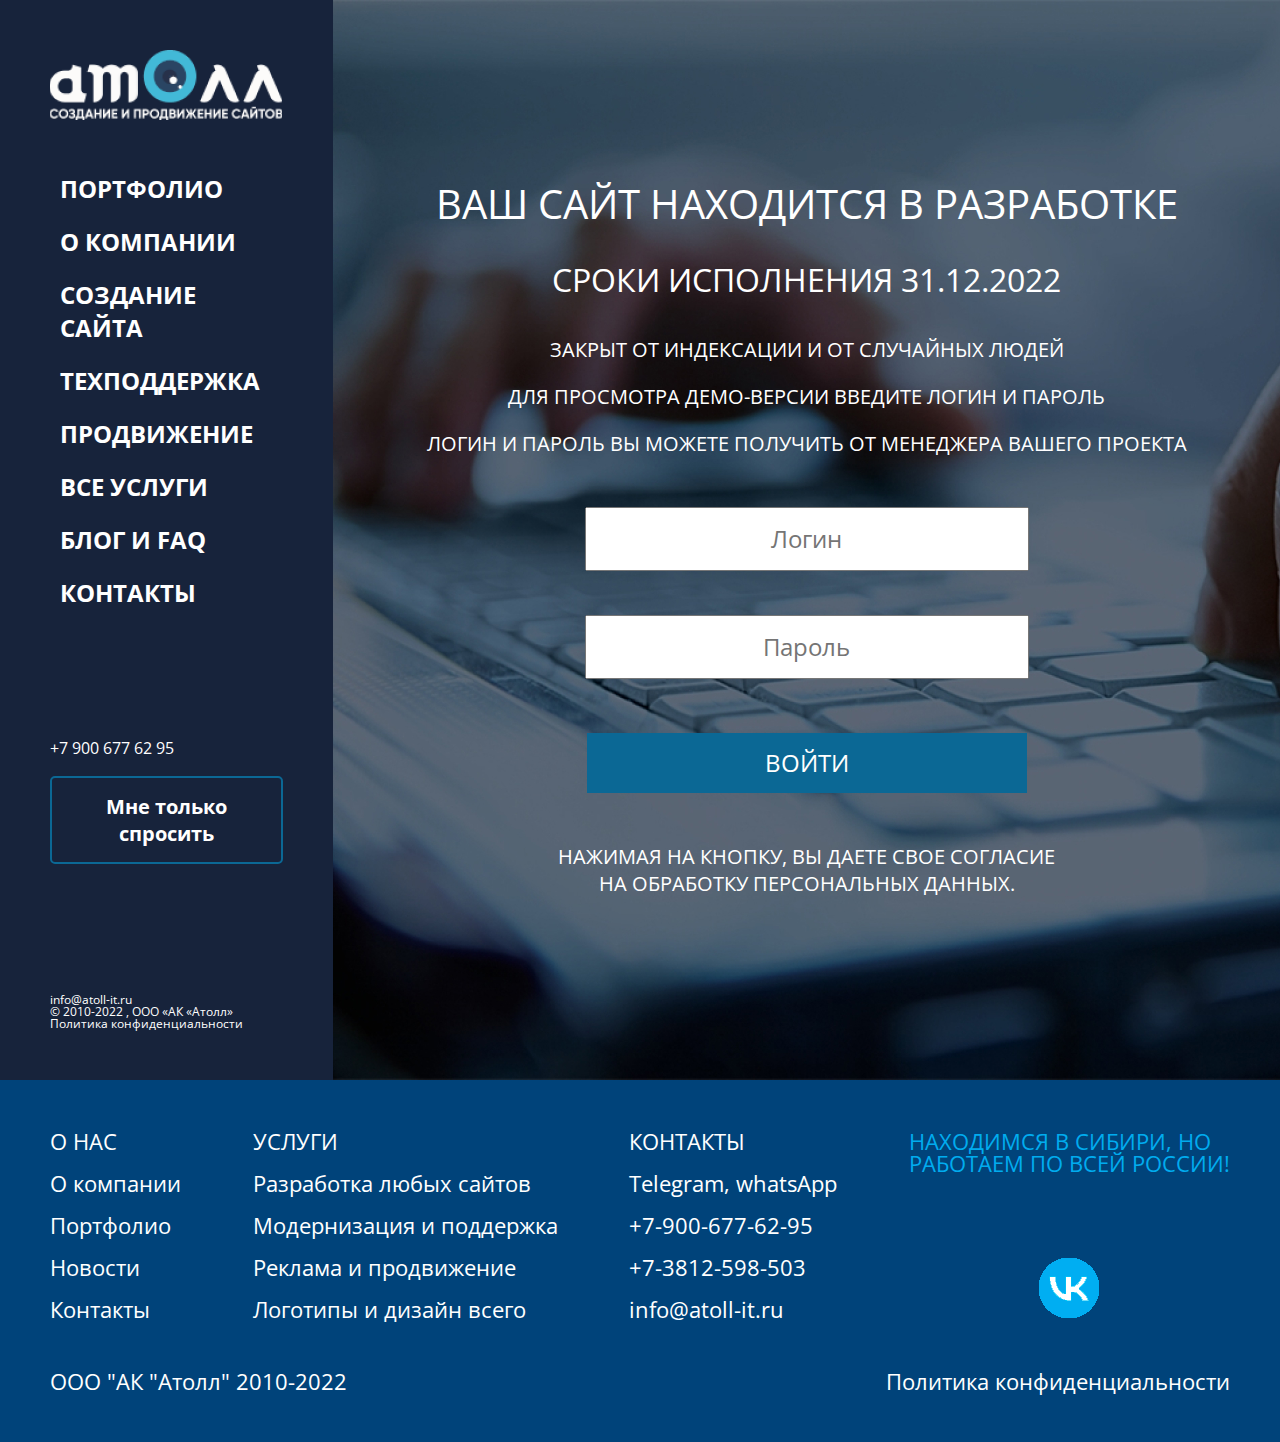
<file: index.html>
<!DOCTYPE html>
<html lang="en">
<head>
  <meta charset="UTF-8">
  <meta name="viewport" content="width=device-width">

  <title>Страница недоступна</title>

  <link  href="./css/reset.css" rel="stylesheet" type="text/css">
  <link  href="./css/stub_page.css" rel="stylesheet" type="text/css">

  <meta name="description" content="Page description">
  <!-- <meta property="og:title" content="Unique page title - My Site">
  <meta property="og:description" content="Page description">
  <meta property="og:image" content="https://www.mywebsite.com/image.jpg">
  <meta property="og:image:alt" content="Image description">
  <meta property="og:locale" content="en_GB">
  <meta property="og:type" content="website"> -->
  <!-- <meta property="og:url" content="https://www.mywebsite.com/page"> -->

  <link rel="icon" href="./img/favicon/favicon.png">
</head>

<body>
  <!-- Content -->
    <div class="main-wrapper">
        <aside>
            <div class="block_aside">
                <a href="#">
                    <img alt="Логотип компании" src="./img/logo/logo.png">
                </a>
            </div>
            <div class="block_aside">
                <ul>
                    <li><A href="#">Портфолио</A></li>
                    <li><A href="#">О компании</A></li>
                    <li><A href="#">создание сайта</A></li>
                    <li><A href="#">техподдержка</A></li>
                    <li><A href="#">продвижение</A></li>
                    <li><A href="#">все услуги</A></li>
                    <li><A href="#">Блог и FAQ</A></li>
                    <li><A href="#">Контакты</A></li>
                </ul>
            </div>
            <div id="second"class="block_aside">
                <p>+7 900 677 62 95</p>
                <button>Мне только спросить</button>
            </div>
            <div id="last" class="block_aside">
                <p>info@atoll-it.ru</p>
                <p>© 2010-2022 , ООО «АК «Атолл»<br>
                    <a href="#">Политика конфиденциальности</a></p>
            </div>
        </aside>
    
        <main>
            <div class="wrap">
                <div>
                    <h1>Ваш сайт находится в разработке</h1>
                    <h2>Сроки исполнения 31.12.2022</h2>
                    <p>Закрыт от индексации и от случайных людей</p>
                    <p>для просмотра демо-версии введите логин и пароль</p>
                    <p>Логин и пароль вы можете получить от менеджера вашего проекта</p>
                </div>
                <form action="#">
                    <input type="text" placeholder="Логин"><br>
                    <input type="password" placeholder="Пароль"><br>
                    <input type="submit" value="ВОЙТИ">
                </form>
                <div><p>Нажимая на кнопку, вы даете свое согласие<br>на обработку персональных данных.</p></div>
                
            </div>
        </main>   
    </div>
    
        <footer>
            <div class="footer_block">
                <div class="footer_block_s">
                    <A class="block_el_H" href="#">О нас</A>
                    <A class="block_el" href="#">О компании</A>
                    <A class="block_el" href="#">Портфолио</A>
                    <A class="block_el" href="#">Новости</A>
                    <A class="block_el" href="#">Контакты</A>
                </div>
                <div class="footer_block_s">
                    <A class="block_el_H" href="#">Услуги</A>
                    <A class="block_el" href="#">Разработка любых сайтов</A>
                    <A class="block_el" href="#">Модернизация и поддержка</A>
                    <A class="block_el" href="#">Реклама и продвижение</A>
                    <A class="block_el" href="#">Логотипы и дизайн всего</A>
                </div>
                <div class="footer_block_s">
                    <p class="block_el_H" >Контакты</p>
                    <p class="block_el" >Telegram, whatsApp</p>
                    <p class="block_el" >+7-900-677-62-95</p>
                    <p class="block_el" >+7-3812-598-503</p>
                    <p class="block_el">info@atoll-it.ru</p>
                </div>
                <div id="fix" class="footer_block_s">
                    <p id="block_el_H" class="block_el_H" >НАХОДИМСЯ В СИБИРИ, НО<br>РАБОТАЕМ ПО ВСЕЙ РОССИИ!</p>
                    <a><img alt="VK" src="./img/vk/VK.png"></a>
                </div>
            </div>
            <div class="footer_block">
                <div class="footer_block_s">
                    <p class="" >ООО "АК "Атолл" 2010-2022</p>
                </div>
                <div class="footer_block_s">
                    <a href="#" class="" >Политика конфиденциальности</a>
                </div>
            </div>
        </footer>
    
</body>
</html>
</file>
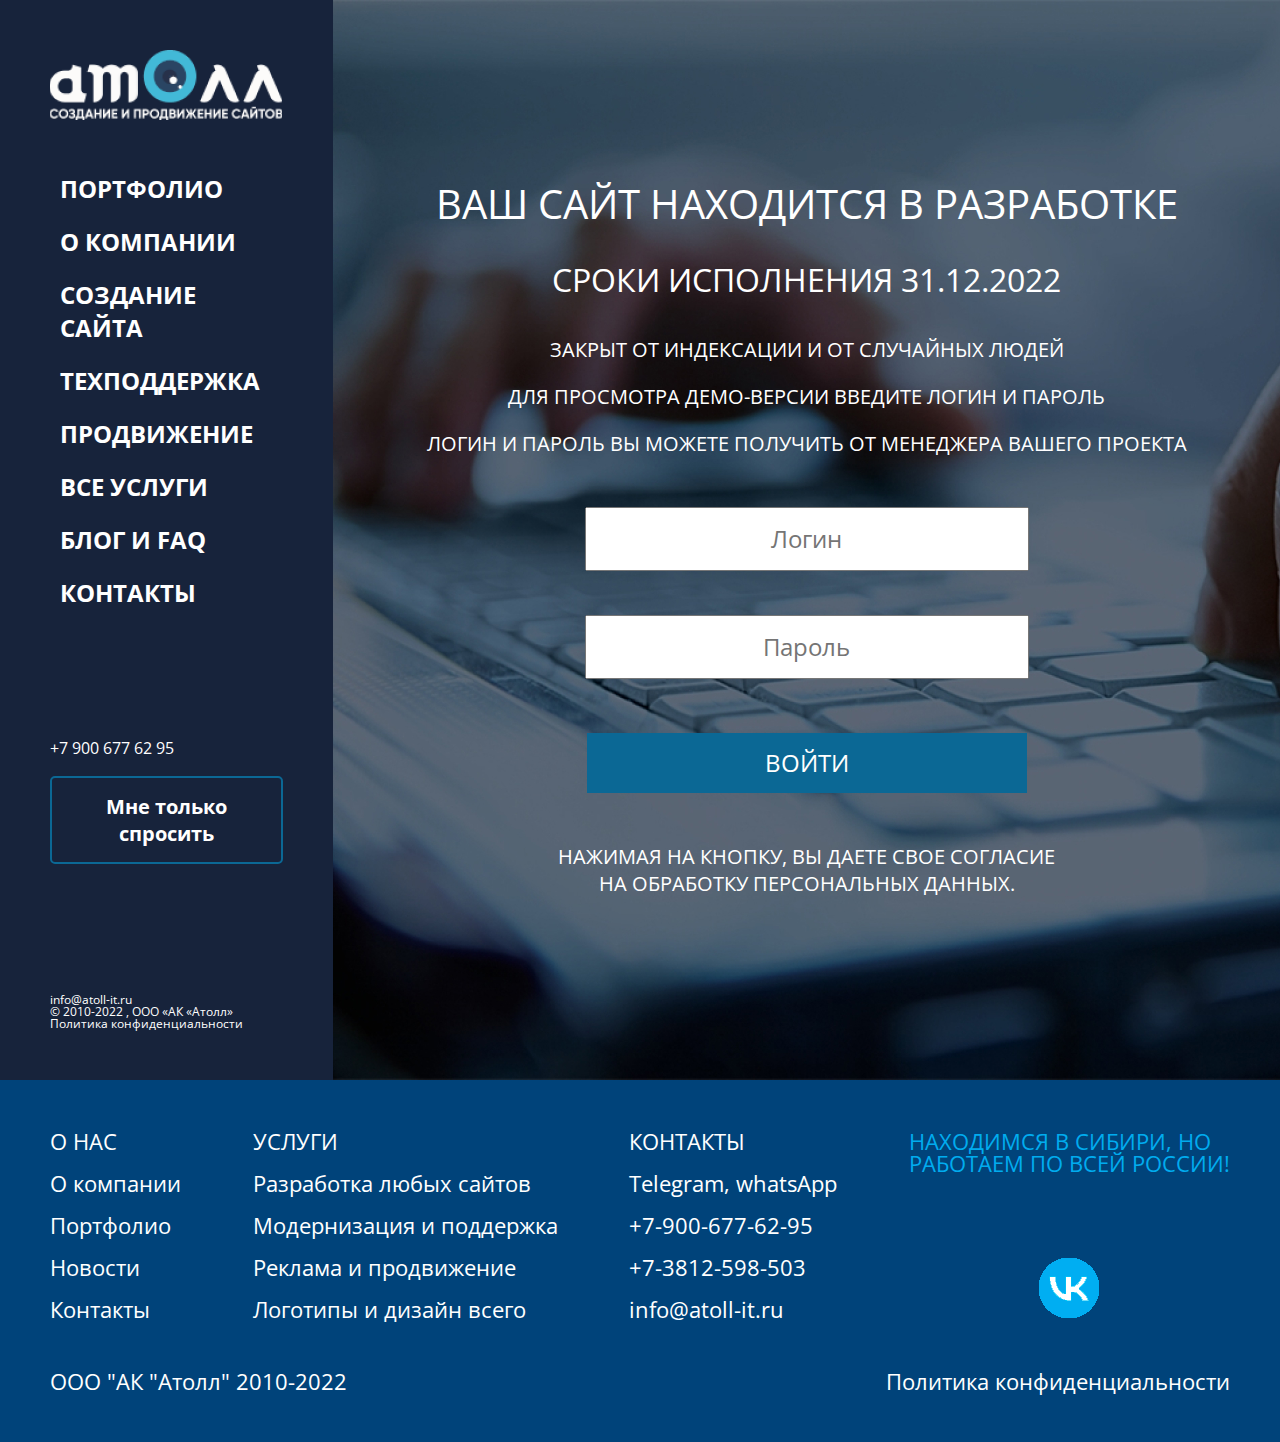
<file: stub_page.html>
<!DOCTYPE html>
<html lang="en">
<head>
  <meta charset="UTF-8">
  <meta name="viewport" content="width=device-width">

  <title>Страница недоступна</title>

  <link  href="./css/reset.css" rel="stylesheet" type="text/css">
  <link  href="./css/stub_page.css" rel="stylesheet" type="text/css">

  <meta name="description" content="Page description">
  <!-- <meta property="og:title" content="Unique page title - My Site">
  <meta property="og:description" content="Page description">
  <meta property="og:image" content="https://www.mywebsite.com/image.jpg">
  <meta property="og:image:alt" content="Image description">
  <meta property="og:locale" content="en_GB">
  <meta property="og:type" content="website"> -->
  <!-- <meta property="og:url" content="https://www.mywebsite.com/page"> -->

  <link rel="icon" href="./img/favicon/favicon.png">
</head>

<body>
  <!-- Content -->
    <div class="main-wrapper">
        <aside>
            <div class="block_aside">
                <a href="#">
                    <img alt="Логотип компании" src="./img/logo/logo.png">
                </a>
            </div>
            <div class="block_aside">
                <ul>
                    <li><A href="#">Портфолио</A></li>
                    <li><A href="#">О компании</A></li>
                    <li><A href="#">создание сайта</A></li>
                    <li><A href="#">техподдержка</A></li>
                    <li><A href="#">продвижение</A></li>
                    <li><A href="#">все услуги</A></li>
                    <li><A href="#">Блог и FAQ</A></li>
                    <li><A href="#">Контакты</A></li>
                </ul>
            </div>
            <div id="second"class="block_aside">
                <p>+7 900 677 62 95</p>
                <button>Мне только спросить</button>
            </div>
            <div id="last" class="block_aside">
                <p>info@atoll-it.ru</p>
                <p>© 2010-2022 , ООО «АК «Атолл»<br>
                    <a href="#">Политика конфиденциальности</a></p>
            </div>
        </aside>
    
        <main>
            <div class="wrap">
                <div>
                    <h1>Ваш сайт находится в разработке</h1>
                    <h2>Сроки исполнения 31.12.2022</h2>
                    <p>Закрыт от индексации и от случайных людей</p>
                    <p>для просмотра демо-версии введите логин и пароль</p>
                    <p>Логин и пароль вы можете получить от менеджера вашего проекта</p>
                </div>
                <form action="#">
                    <input type="text" placeholder="Логин"><br>
                    <input type="password" placeholder="Пароль"><br>
                    <input type="submit" value="ВОЙТИ">
                </form>
                <div><p>Нажимая на кнопку, вы даете свое согласие<br>на обработку персональных данных.</p></div>
                
            </div>
        </main>   
    </div>
    
        <footer>
            <div class="footer_block">
                <div class="footer_block_s">
                    <A class="block_el_H" href="#">О нас</A>
                    <A class="block_el" href="#">О компании</A>
                    <A class="block_el" href="#">Портфолио</A>
                    <A class="block_el" href="#">Новости</A>
                    <A class="block_el" href="#">Контакты</A>
                </div>
                <div class="footer_block_s">
                    <A class="block_el_H" href="#">Услуги</A>
                    <A class="block_el" href="#">Разработка любых сайтов</A>
                    <A class="block_el" href="#">Модернизация и поддержка</A>
                    <A class="block_el" href="#">Реклама и продвижение</A>
                    <A class="block_el" href="#">Логотипы и дизайн всего</A>
                </div>
                <div class="footer_block_s">
                    <p class="block_el_H" >Контакты</p>
                    <p class="block_el" >Telegram, whatsApp</p>
                    <p class="block_el" >+7-900-677-62-95</p>
                    <p class="block_el" >+7-3812-598-503</p>
                    <p class="block_el">info@atoll-it.ru</p>
                </div>
                <div id="fix" class="footer_block_s">
                    <p id="block_el_H" class="block_el_H" >НАХОДИМСЯ В СИБИРИ, НО<br>РАБОТАЕМ ПО ВСЕЙ РОССИИ!</p>
                    <a><img alt="VK" src="./img/vk/VK.png"></a>
                </div>
            </div>
            <div class="footer_block">
                <div class="footer_block_s">
                    <p class="" >ООО "АК "Атолл" 2010-2022</p>
                </div>
                <div class="footer_block_s">
                    <a href="#" class="" >Политика конфиденциальности</a>
                </div>
            </div>
        </footer>
    
</body>
</html>
</file>
<file: css/stub_page.css>
@import url('https://fonts.googleapis.com/css2?family=Open+Sans:wght@700&display=swap');
*{font-family: 'Open Sans', sans-serif;}
.main-wrapper{display: flex;
    flex-direction: row;
}
aside{
    display:flex;
    flex-direction: column;
    justify-content: flex-start;
    padding-right: 50px;
    padding-left: 50px;
    height: 1080px;
    background-color:#17233B;
    font-family: 'Open Sans', sans-serif;

}
ul{font-family: 'Open Sans';
    font-style: normal;
    margin-left: 10px;
    font-weight: 700;
    font-size: 24px;
    line-height: 33px;
    text-transform: uppercase;
    color:white ;}
ul li:first-child{margin-top: 0px;}
ul li{margin-top: 20px;}

ul li a {
        
        display: inline-block;
        color:white ; /* Цвет обычной ссылки */
        text-decoration: none; /* Убираем подчеркивание */
        cursor: pointer;
    }
button{margin-top: 20px;
    font-family: 'Open Sans';
    font-style: regular;
    font-weight: 700;
    font-size: 20px;
    background-color: #17233B;
    color: white;
    border-radius: 5px;
    padding: 15px 20px;
    border: 2px solid #0B6895; /* Green */
}
#second{
    margin-top: auto;
    justify-content: center;
color: white;}
.block_aside p{
    color: white;
    text-decoration: none;
}
.block_aside{
    margin-top: 50px;
}
.block_aside:last-child{
    align-self:flex-end;
}
main{display: flex;
    width:100%;
background-image: url(../img/background/background.jpg);
background-repeat:no-repeat;}
.wrap{
    margin-top: 270px;
    text-transform: uppercase;
    text-align: center;
    color:white;
    margin: auto;
justify-content: center;}
.wrap h1{font-size: 40px;}
.wrap h2{margin-top:40px;font-size: 32px;margin-bottom:40px;}
.wrap p{font-size: 20px;
    line-height: 27px;
margin-bottom: 20px;}
.wrap p:last-child{margin-bottom: 0px;}
input{display: block;
    width: 440px;
    height:60px;
}
form{
    margin-top: 50px;
    margin-bottom: 50px;
    font-size:24px;
}
form input{margin-left: auto;
    margin-right: auto;
    margin-top: 20px;
    font-size:24px;
padding: 0px;}
input::-webkit-input-placeholder {
    text-align: center;
    }
form input:first-child{margin-top: 0px;}
form input:last-child{margin-top: 30px;
    color: white;
    border: none;
background-color: #0B6895;}
footer{width:100%;
    background-color: #00437A;}
.footer_block{margin-left: 50px;
    margin-right: 50px;
    display:flex;
    flex-direction: row;
    justify-content:space-between;}
.footer_block_s a,.footer_block_s p{display: block;
color: white;
font-size: 22px;font-family: 'Open Sans', sans-serif;}
.footer_block_s{margin-top: 50px;}
.footer_block_s:last-child{margin-bottom: 50px;}
.block_el{margin-top:20px;}
.block_el_H{font-size:26px;text-transform:uppercase;}
#block_el_H{color:#00ACEF;}
.footer_block_s{display: flex;
flex-direction: column;
justify-content: space-between;}
#fix{margin-bottom: 0px;}
#fix a{align-self: center;}
.block_aside a{color:white;}
#last{align-self: flex-start;
    margin-top: auto;
    margin-bottom: 50px;

}
#last a,#last p{font-size: 12px;}
</file>
